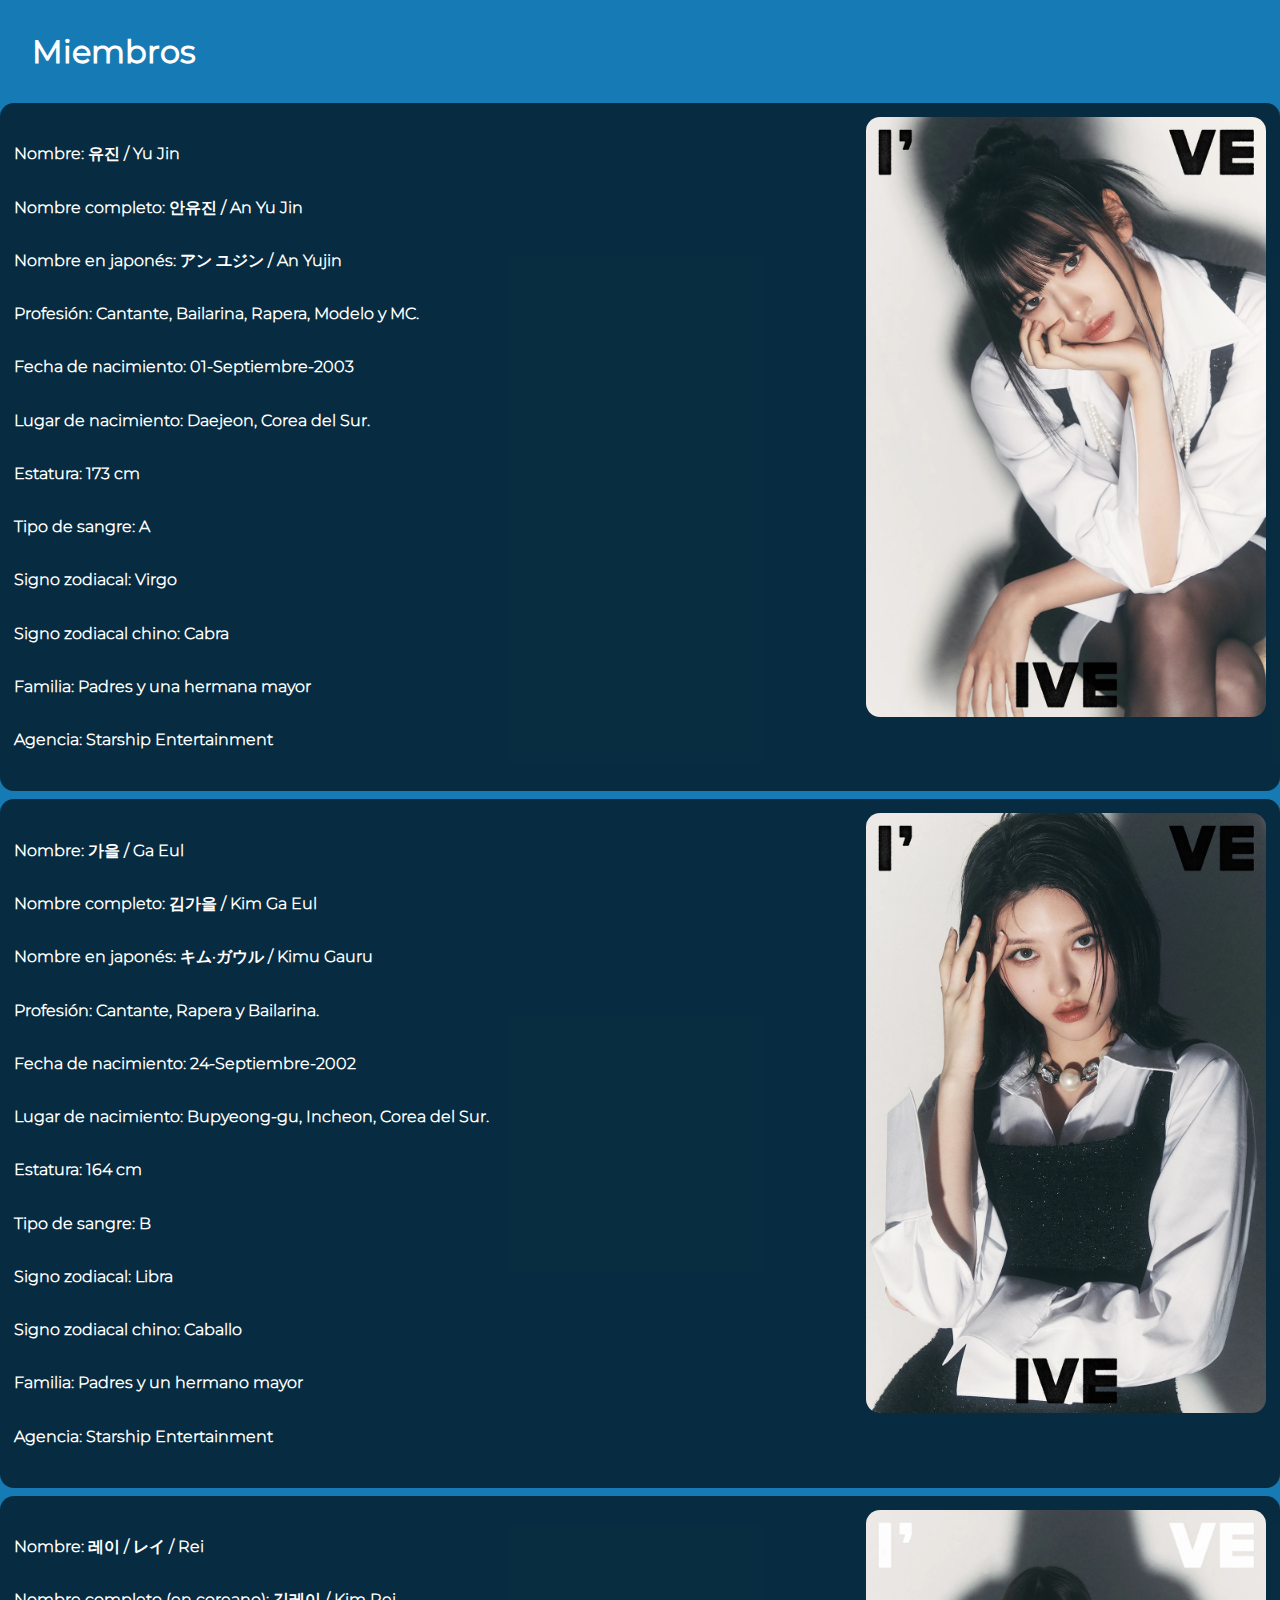
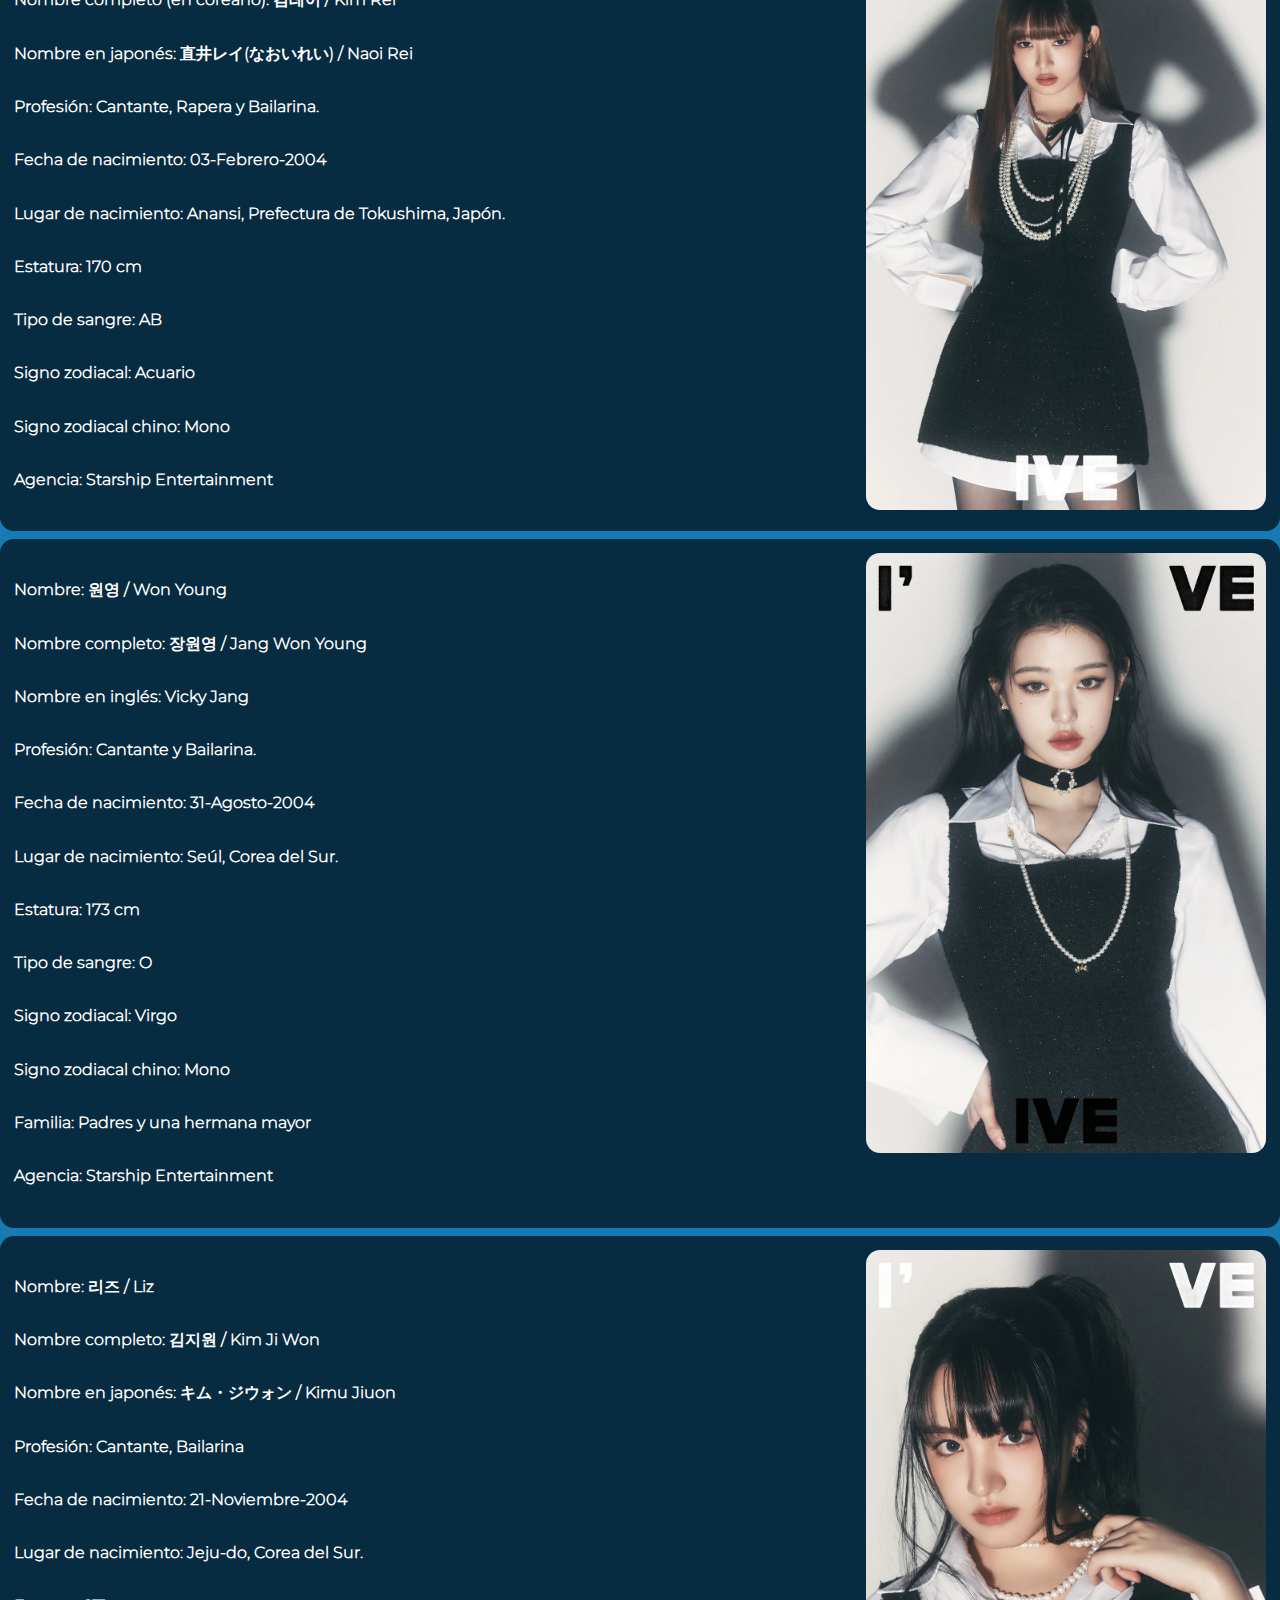
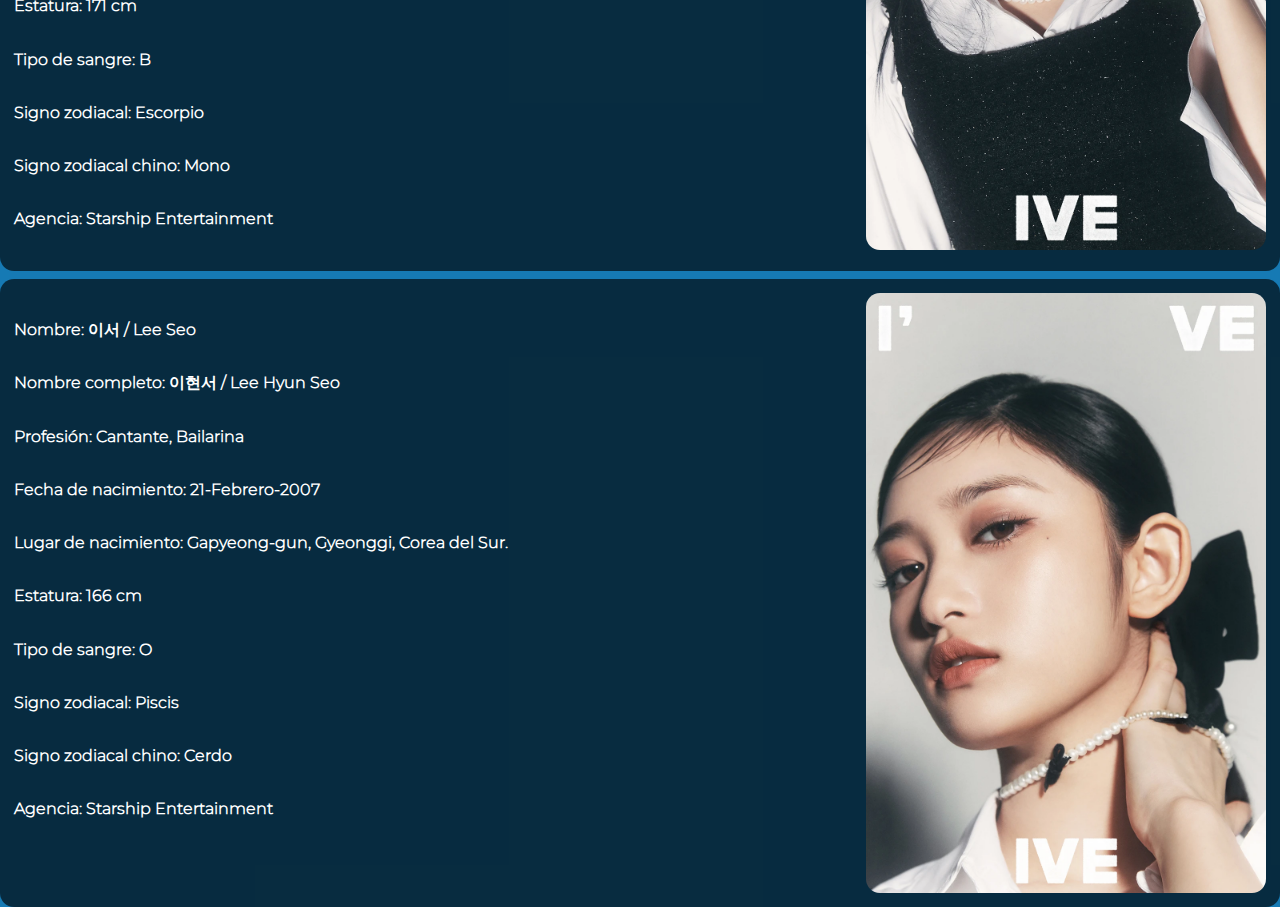
<file: pages/members.html>
<!DOCTYPE html>
<html lang="es">
    <head>
        <meta charset="UTF-8">
        <meta name="viewport" content="width=device-width, initial-scale=1.0">
        <meta name="description" content="Conoce más sobre las miembros de IVE">
        <meta name="keywords" content="IVE, ive, ive starship, gaeul, yujin, rei, wonyoung, liz, leeseo">
        <title>IVE I Stan - Miembros</title>
        <link rel="icon" href="../assets/ive_logo_page.svg" type="image/svg+xml">
        <link rel="stylesheet" href="../styles/members.css">
    </head>
    <body>
        
        <h1 class="title">Miembros</h1>
        <div class="container">
            <img class="image" src="../assets/ive_anyujin.webp" alt="Miembro de IVE: Yujin">
            <div class="info-subcontainer">
                <h4>Nombre: 유진 / Yu Jin</h4>
                <h4>Nombre completo: 안유진 / An Yu Jin</h4>
                <h4>Nombre en japonés: アン ユジン / An Yujin</h4>
                <h4>Profesión: Cantante, Bailarina, Rapera, Modelo y MC.</h4>
                <h4>Fecha de nacimiento: 01-Septiembre-2003</h4>
                <h4>Lugar de nacimiento: Daejeon, Corea del Sur.</h4>
                <h4>Estatura: 173 cm</h4>
                <h4>Tipo de sangre: A</h4>
                <h4>Signo zodiacal: Virgo</h4>
                <h4>Signo zodiacal chino: Cabra</h4>
                <h4>Familia: Padres y una hermana mayor</h4>
                <h4>Agencia: Starship Entertainment</h4>
            </div>
        </div>
        
        <div class="container">
            <img class="image" src="../assets/ive_gaeul.webp" alt="Miembro de IVE: Gaeul">
            <div class="info-subcontainer">
                <h4>Nombre: 가을 / Ga Eul</h4>
                <h4>Nombre completo: 김가을 / Kim Ga Eul</h4>
                <h4>Nombre en japonés: キム·ガウル / Kimu Gauru</h4>
                <h4>Profesión: Cantante, Rapera y Bailarina.</h4>
                <h4>Fecha de nacimiento: 24-Septiembre-2002</h4>
                <h4>Lugar de nacimiento: Bupyeong-gu, Incheon, Corea del Sur.</h4>
                <h4>Estatura: 164 cm</h4>
                <h4>Tipo de sangre: B</h4>
                <h4>Signo zodiacal: Libra</h4>
                <h4>Signo zodiacal chino: Caballo</h4>
                <h4>Familia: Padres y un hermano mayor</h4>
                <h4>Agencia: Starship Entertainment</h4>
            </div>
        </div>

        <div class="container">
            <img class="image" src="../assets/ive_rei.webp" alt="Miembro de IVE: Rei">
            <div class="info-subcontainer">
                <h4>Nombre: 레이 / レイ / Rei</h4>
                <h4>Nombre completo (en coreano): 김레이 / Kim Rei</h4>
                <h4>Nombre en japonés: 直井レイ(なおいれい) / Naoi Rei</h4>
                <h4>Profesión: Cantante, Rapera y Bailarina.</h4>
                <h4>Fecha de nacimiento: 03-Febrero-2004</h4>
                <h4>Lugar de nacimiento: Anansi, Prefectura de Tokushima, Japón.</h4>
                <h4>Estatura: 170 cm</h4>
                <h4>Tipo de sangre: AB</h4>
                <h4>Signo zodiacal: Acuario</h4>
                <h4>Signo zodiacal chino: Mono</h4>
                <h4>Agencia: Starship Entertainment</h4>
            </div>
        </div>

        <div class="container">
            <img class="image" src="../assets/ive_jangwonyoung.webp" alt="Miembro de IVE: Wonyoung">
            <div class="info-subcontainer">
                <h4>Nombre: 원영 / Won Young</h4>
                <h4>Nombre completo: 장원영 / Jang Won Young</h4>
                <h4>Nombre en inglés: Vicky Jang</h4>
                <h4>Profesión: Cantante y Bailarina.</h4>
                <h4>Fecha de nacimiento: 31-Agosto-2004</h4>
                <h4>Lugar de nacimiento: Seúl, Corea del Sur.</h4>
                <h4>Estatura: 173 cm</h4>
                <h4>Tipo de sangre: O</h4>
                <h4>Signo zodiacal: Virgo</h4>
                <h4>Signo zodiacal chino: Mono</h4>
                <h4>Familia: Padres y una hermana mayor</h4>
                <h4>Agencia: Starship Entertainment</h4>
            </div>
        </div>

        <div class="container">
            <img class="image" src="../assets/ive_liz.webp" alt="Miembro de IVE: Liz">
            <div class="info-subcontainer">
                <h4>Nombre: 리즈 / Liz</h4>
                <h4>Nombre completo: 김지원 / Kim Ji Won</h4>
                <h4>Nombre en japonés: キム・ジウォン / Kimu Jiuon</h4>
                <h4>Profesión: Cantante, Bailarina</h4>
                <h4>Fecha de nacimiento: 21-Noviembre-2004</h4>
                <h4>Lugar de nacimiento: Jeju-do, Corea del Sur.</h4>
                <h4>Estatura: 171 cm</h4>
                <h4>Tipo de sangre: B</h4>
                <h4>Signo zodiacal: Escorpio</h4>
                <h4>Signo zodiacal chino: Mono</h4>
                <h4>Agencia: Starship Entertainment</h4>
            </div>
        </div>
        <div class="container">
            <img class="image" src="../assets/ive_leeseo.webp" alt="Miembro de IVE: Leeseo">
            <div class="info-subcontainer">
                <h4>Nombre: 이서 / Lee Seo</h4>
                <h4>Nombre completo: 이현서 / Lee Hyun Seo</h4>
                <h4>Profesión: Cantante, Bailarina</h4>
                <h4>Fecha de nacimiento: 21-Febrero-2007</h4>
                <h4>Lugar de nacimiento: Gapyeong-gun, Gyeonggi, Corea del Sur.</h4>
                <h4>Estatura: 166 cm</h4>
                <h4>Tipo de sangre: O</h4>
                <h4>Signo zodiacal: Piscis</h4>
                <h4>Signo zodiacal chino: Cerdo</h4>
                <h4>Agencia: Starship Entertainment</h4>
            </div>
        </div>
    </body>
</html>
</file>
<file: styles/members.css>
@font-face {
  font-family: "Montserrat - Regular";
  src: url("../assets/fonts/static/Montserrat-Regular.ttf") format("truetype");
}
@font-face {
  font-family: "Montserrat - Light";
  src: url("../assets/fonts/static/Montserrat-Light.ttf") format("truetype");
}
:root {
  --default-background-color: #167ab4;
  --component-background-color: #000000a4;
  --default-margin: 16px;
  --default-border-radius: 14px;
}
body {
  color: white;
  background-color: var(--default-background-color);
  margin: 0;
}
.title {
  font-family: "Montserrat - Regular";
  color: white;
  margin: 32px;
}
.container {
  margin-top: 8px;
  line-height: 32px;
  font-family: "Montserrat - Light";
  max-width: 100%;
  min-width: fit-content;
  border-radius: var(--default-border-radius);
  background-color: var(--component-background-color);
  padding: var(--default-border-radius);
  display: flex;
  flex-direction: row;
  justify-content: space-between;
}
.image {
  height: 600px;
  border-radius: var(--default-border-radius);
}
.info-subcontainer {
  max-width: 40%;
  padding-right: 24px;
  order: -1;
}

@media (max-width: 768px) {
  @media (orientation: landscape) {
    .image {
      max-width: 70%;
    }
    .info-subcontainer {
      max-width: 40%;
    }
  }
  .container {
    display: block;
    flex-direction: column;
  }
  .image {
    max-width: 100%;
    height: auto;
  }
  .info-subcontainer {
    padding-right: 0px;
    max-width: 100%;
  }
}
</file>
